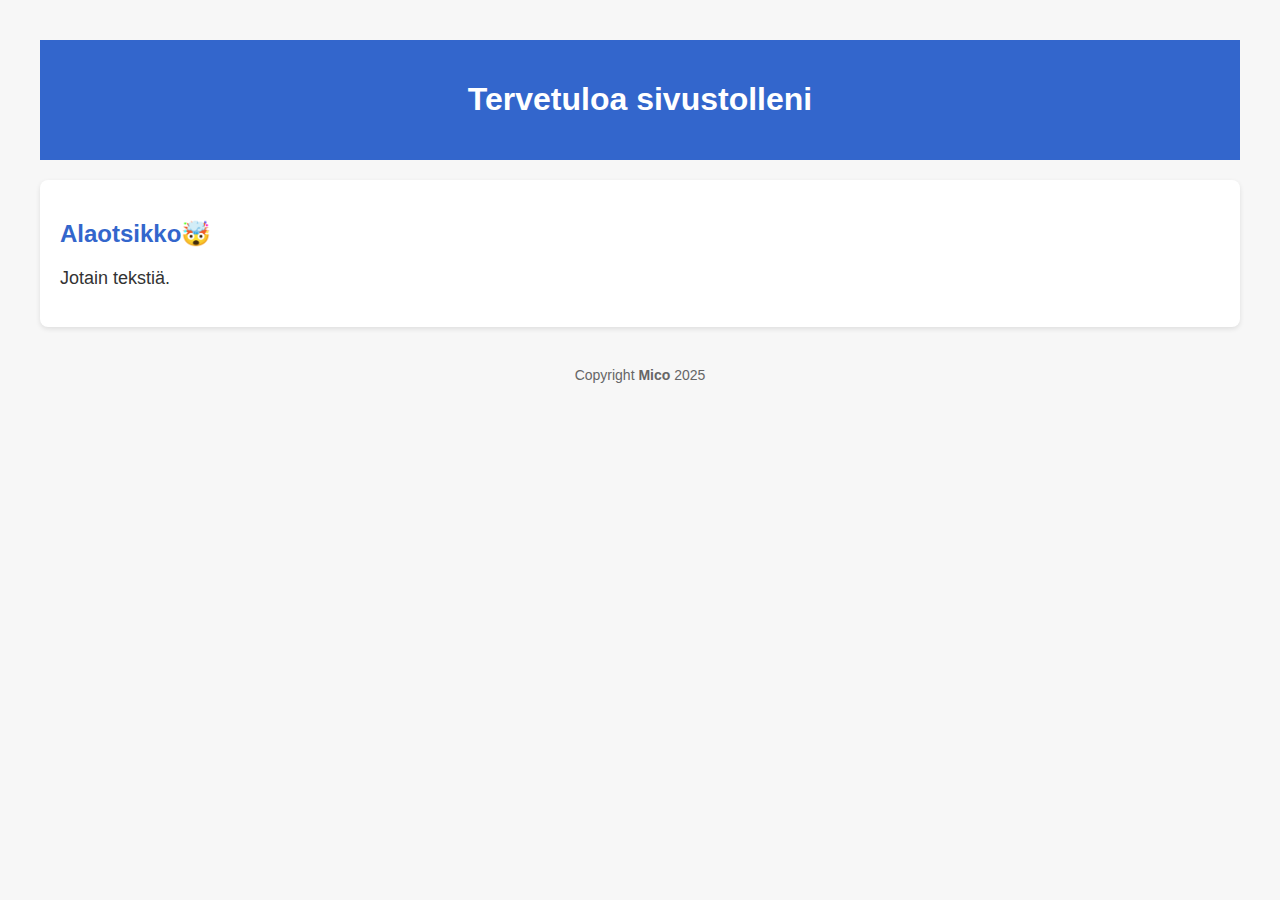
<file: demo1.html>
<!DOCTYPE html>
<html lang="fi">
<head>
    <meta charset="UTF-8">
    <title>Sivustoni</title>
    <style>
        body {
            font-family: Arial, sans-serif;
            margin: 40px;
            background-color: #f7f7f7;
        }

        header {
            background-color: #3366cc;
            color: white;
            padding: 20px;
            text-align: center;
        }

        main {
            margin-top: 20px;
        }

        section {
            background-color: #fff;
            padding: 20px;
            border-radius: 8px;
            box-shadow: 0 2px 5px rgba(0, 0, 0, 0.1);
        }

        h2 {
            color: #3366cc;
        }

        p {
            font-size: 18px;
            color: #333;
        }

        footer {
            text-align: center;
            margin-top: 40px;
            font-size: 14px;
            color: #666;
        }
    </style>
</head>
<body>
    <header>
        <h1>Tervetuloa sivustolleni</h1>
    </header>

    <main>
        <section>
            <h2>Alaotsikko🤯</h2>
            <p>Jotain tekstiä.</p>
        </section>
    </main>

    <footer>
        Copyright <strong>Mico</strong> 2025
    </footer>
</body>
</html>
</file>
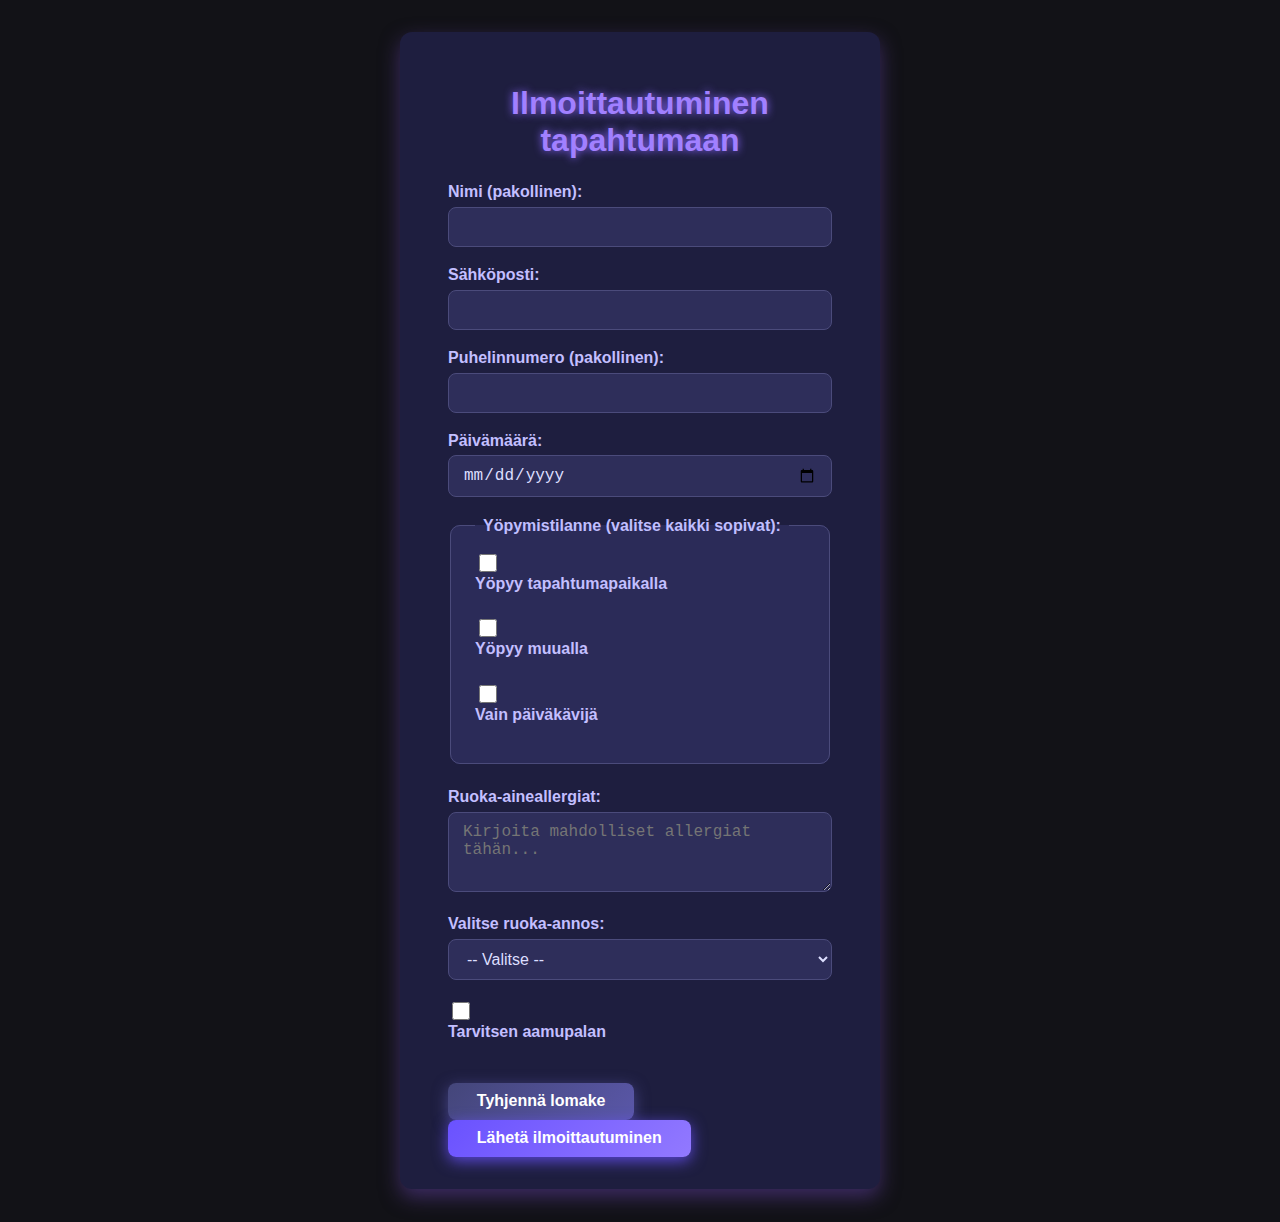
<file: Lomake.html>
<!DOCTYPE html>
<html lang="fi">
<head>
    <meta charset="UTF-8" />
    <meta name="viewport" content="width=device-width, initial-scale=1" />
    <title>Ilmoittautumislomake</title>
    <style>
        /* Perusasetukset ja tumma tausta */
        body {
            background: #121217;
            color: #e0e0ff;
            font-family: 'Segoe UI', Tahoma, Geneva, Verdana, sans-serif;
            margin: 0;
            padding: 2rem;
            display: flex;
            justify-content: center;
            min-height: 100vh;
        }
        form {
            background: #1e1e3f;
            padding: 2rem 3rem;
            border-radius: 12px;
            box-shadow: 0 8px 20px rgba(90, 60, 150, 0.6);
            width: 100%;
            max-width: 480px;
            box-sizing: border-box;
        }
        h1 {
            text-align: center;
            color: #a180ff;
            margin-bottom: 1.5rem;
            text-shadow: 0 0 8px #8a66ff;
        }
        label {
            display: block;
            margin-bottom: 0.35rem;
            font-weight: 600;
            color: #c3bfff;
        }
        input[type="text"],
        input[type="email"],
        input[type="tel"],
        input[type="date"],
        select,
        textarea {
            width: 100%;
            padding: 10px 14px;
            margin-bottom: 1.2rem;
            border-radius: 8px;
            border: 1.5px solid #4b4b7b;
            background: #2e2e5a;
            color: #dddfff;
            font-size: 1rem;
            transition: border-color 0.3s ease;
            box-sizing: border-box;
        }
        input[type="text"]:focus,
        input[type="email"]:focus,
        input[type="tel"]:focus,
        input[type="date"]:focus,
        select:focus,
        textarea:focus {
            outline: none;
            border-color: #9b7fff;
            box-shadow: 0 0 8px #9b7fff;
            background: #3a3a72;
        }

        fieldset {
            border: 1.5px solid #4b4b7b;
            border-radius: 10px;
            padding: 1rem 1.5rem;
            margin-bottom: 1.5rem;
            color: #bbbaff;
            background: #2b2b58;
        }
        legend {
            font-weight: 700;
            color: #c0bfff;
            padding: 0 8px;
        }

        /* Checkbox & radiobutton tyylit */
        input[type="checkbox"] {
            accent-color: #a17eff;
            width: 18px;
            height: 18px;
            margin-right: 8px;
            cursor: pointer;
            vertical-align: middle;
        }
        label[for^="stay-"], label[for="stay-event"], label[for="stay-day"], label[for="breakfast"] {
            cursor: pointer;
            user-select: none;
        }

        textarea {
            resize: vertical;
            min-height: 80px;
        }

        /* Napit */
        button {
            cursor: pointer;
            font-weight: 600;
            border-radius: 8px;
            padding: 0.6rem 1.8rem;
            font-size: 1rem;
            border: none;
            transition: background-color 0.3s ease, box-shadow 0.3s ease;
            margin-right: 1rem;
            box-shadow: 0 4px 12px rgba(160, 130, 255, 0.4);
            color: #fff;
        }
        button[type="submit"] {
            background: linear-gradient(135deg, #6a52ff, #9279ff);
            box-shadow: 0 4px 15px rgba(106, 82, 255, 0.8);
        }
        button[type="submit"]:hover {
            background: linear-gradient(135deg, #9279ff, #b8aaff);
            box-shadow: 0 6px 20px rgba(185, 158, 255, 0.9);
        }
        button[type="reset"] {
            background: linear-gradient(135deg, #44467a, #5a57a8);
            box-shadow: 0 4px 15px rgba(90, 87, 168, 0.7);
        }
        button[type="reset"]:hover {
            background: linear-gradient(135deg, #5a57a8, #6f6fc2);
            box-shadow: 0 6px 20px rgba(111, 111, 194, 0.8);
        }

        /* Responsive */
        @media (max-width: 520px) {
            form {
                padding: 1.5rem 2rem;
            }
            button {
                width: 100%;
                margin: 0 0 1rem 0;
            }
        }
    </style>
</head>
<body>
    <form action="#" method="post" novalidate>
        <h1>Ilmoittautuminen tapahtumaan</h1>

        <label for="name">Nimi (pakollinen):</label>
        <input type="text" id="name" name="name" required autocomplete="name" />

        <label for="email">Sähköposti:</label>
        <input type="email" id="email" name="email" autocomplete="email" />

        <label for="phone">Puhelinnumero (pakollinen):</label>
        <input type="tel" id="phone" name="phone" required autocomplete="tel" />

        <label for="date">Päivämäärä:</label>
        <input type="date" id="date" name="date" />

        <fieldset>
            <legend>Yöpymistilanne (valitse kaikki sopivat):</legend>
            <input type="checkbox" id="stay-event" name="stay[]" value="tapahtumapaikalla" />
            <label for="stay-event">Yöpyy tapahtumapaikalla</label><br />

            <input type="checkbox" id="stay-elsewhere" name="stay[]" value="muualla" />
            <label for="stay-elsewhere">Yöpyy muualla</label><br />

            <input type="checkbox" id="stay-day" name="stay[]" value="päiväkävijä" />
            <label for="stay-day">Vain päiväkävijä</label><br />
        </fieldset>

        <label for="allergies">Ruoka-aineallergiat:</label>
        <textarea id="allergies" name="allergies" placeholder="Kirjoita mahdolliset allergiat tähän..."></textarea>

        <label for="meal">Valitse ruoka-annos:</label>
        <select id="meal" name="meal">
            <option value="">-- Valitse --</option>
            <option value="kasvis">Kasvisruoka</option>
            <option value="kana">Kananrinta</option>
            <option value="lohi">Lohi</option>
            <option value="pihvi">Naudanpihvi</option>
        </select>

        <input type="checkbox" id="breakfast" name="breakfast" value="kyllä" />
        <label for="breakfast">Tarvitsen aamupalan</label><br /><br />

        <button type="reset">Tyhjennä lomake</button>
        <button type="submit">Lähetä ilmoittautuminen</button>
    </form>
</body>
</html>
</file>
